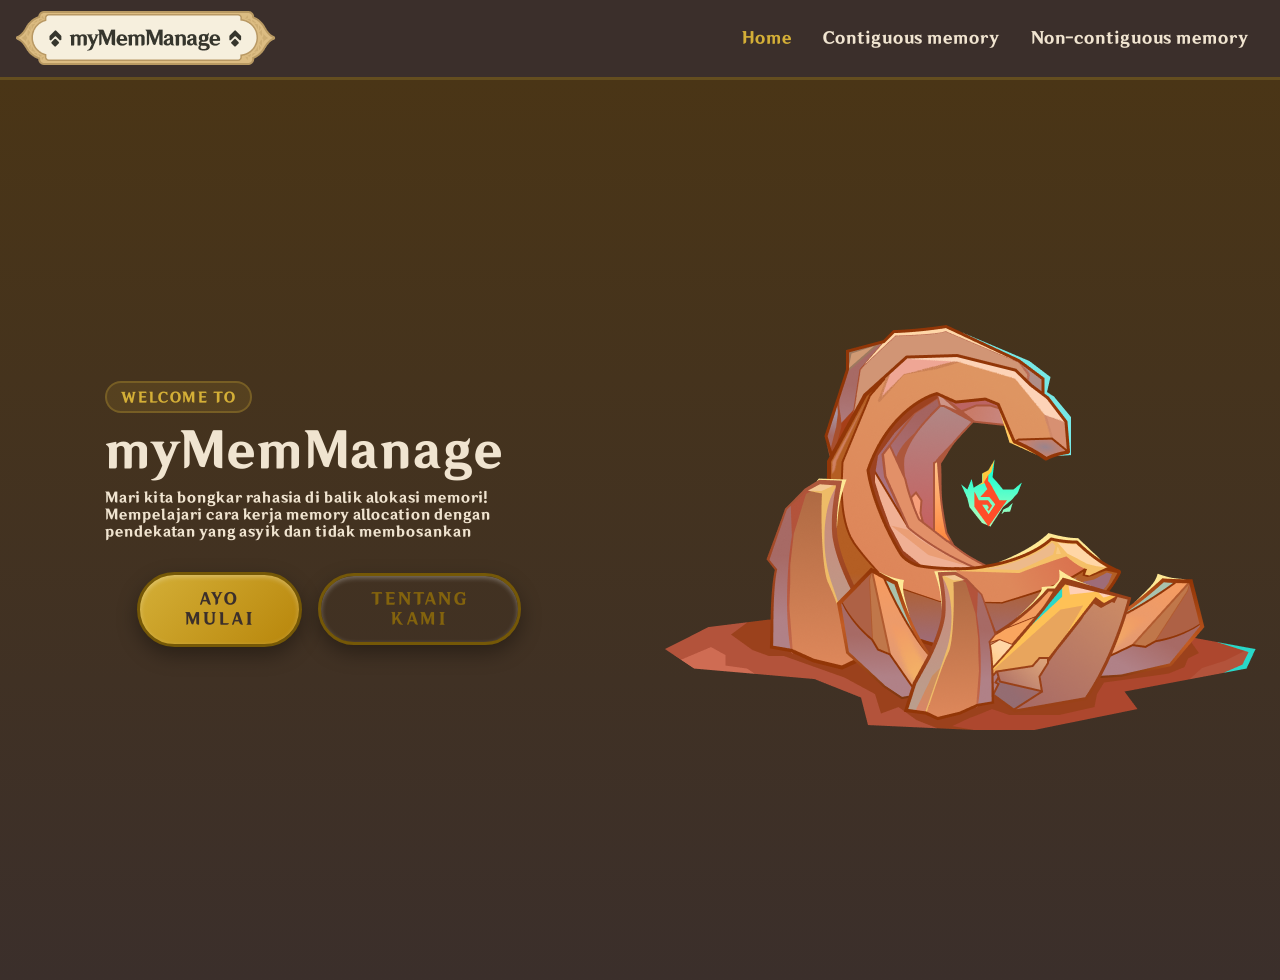
<file: index.html>
<!DOCTYPE html>
<html lang="id">

<head>
    <meta charset="UTF-8">
    <meta name="viewport" content="width=device-width, initial-scale=1.0">
    <title>myMemManage - Manajemen Memori Sistem Operasi</title>
    <link rel="stylesheet" href="style.css">
    <!-- <link rel="stylesheet" href="styles.css"> -->
    <!-- Custom font loaded via styles.css @font-face. Pastikan file font berada di folder `fonts/` -->
</head>

<body>
    <nav>
        <div class="logo">
            <img src="img/logo.png" alt="">
        </div>
        <div class="navcontent">
            <a class="now" href="index.html">Home</a>
            <a href="contiguous.html">Contiguous memory</a>
            <a href="noncontiguous.html">Non-contiguous memory</a>
        </div>
    </nav>
    <main class="scroller">
        <section class="s1">
            <div class="informasi">
                <div class="badge">
                    WELCOME TO
                </div>
                <div class="title">
                    myMemManage
                </div>
                <p class="homeDeskripsi">
                    Mari kita bongkar rahasia di balik alokasi memori! <br>
                    Mempelajari cara
                    kerja memory allocation dengan pendekatan
                    yang asyik dan tidak membosankan
                </p>
                <div class="homeButton1">
                    <button id="start-cta" class="cta-button primary">Ayo Mulai</button>
                    <button id="about-btn" class="cta-button ghost">Tentang Kami</button>
                </div>
            </div>
            <div class="gambar">
                <img src="img/banner-illustration.png" alt="banner illustration">
            </div>
        </section>
        <section class="s2">
            <button class="content-nav prev" id="content-prev" aria-label="Previous page">
                    <img src="img/ikonnext.png" alt="Previous" class="nav-icon">
            </button>
            </div>
            <div class="h2border" id="h2border">
                <div class="h2title" id="h2title">
                    CONTIGUOUS MEMORY ALOCATION
                </div>
                <div class="h2deskripsi" id="h2deskripsi">
                    Salah satu metode manajemen memori paling dasar: setiap proses mendapatkan satu blok memori tunggal yang berkelanjutan. Metode ini sederhana namun rentan fragmentasi dan pemborosan ruang memori.
                </div>
                <div class="h2button">
                    <a class="cta-button primary" id="start-btn">MULAI BELAJAR</a>
                    <a class="cta-button ghost" id="sim-btn" >SIMULASI</a>
                    <a class="cta-button ghost" id="lat-btn" >LATIHAN</a>
                </div>
            </div>
            <button class="content-nav next" id="content-next" aria-label="Next page">
                    <img src="img/ikonnext.png" alt="Next" class="nav-icon">
            </button>
        </section>
        <section class="about-section">
        <div class="about-container container">
            <div class="about-inner">
                <h2 class="section-title">Tim Pengembang</h2>
                <p class="section-subtitle">Para ksatria yang membangun website ini</p>
                <div class="developers-grid">
                    <div class="developer-card">
                        <a href="https://www.instagram.com/shiend_d?igsh=MWkwYzc0ano4ajRjaw=="
                            class="developer-link" target="_blank" rel="noopener">
                            <div class="developer-avatar">
                                <img src="img/member1.jpg" alt="Developer 1">
                                <div class="avatar-frame"></div>
                            </div>
                        </a>
                        <h4 class="developer-name">Yusuf Abdurrahman</h4>
                    </div>

                    <div class="developer-card">
                        <a href="https://www.instagram.com/rifkiyh6/"
                            class="developer-link" target="_blank" rel="noopener">
                            <div class="developer-avatar">
                                <img src="img/member2.jpg" alt="Developer 2">
                                <div class="avatar-frame"></div>
                            </div>
                        </a>
                        <h4 class="developer-name">Muhammad Rifki Yusria Hatta</h4>
                    </div>

                    <div class="developer-card">
                        <a href="https://www.instagram.com/fdhlms_/"
                            class="developer-link" target="_blank" rel="noopener">
                            <div class="developer-avatar">
                                <img src="img/member3.jpg" alt="Developer 3">
                                <div class="avatar-frame"></div>
                            </div>
                        </a>
                        <h4 class="developer-name">Fadhel Mohamad Syarushiam</h4>
                    </div>

                    <div class="developer-card">
                        <a href="https://www.instagram.com/yepikazo/"
                            class="developer-link" target="_blank" rel="noopener">
                            <div class="developer-avatar">
                                <img src="img/member4.png" alt="Developer 4">
                                <div class="avatar-frame"></div>
                            </div>
                        </a>
                        <h4 class="developer-name">Yasraf Syifa Maulana</h4>
                    </div>

                    <div class="developer-card">
                        <a href="https://www.instagram.com/jankdit31/"
                            class="developer-link" target="_blank" rel="noopener">
                            <div class="developer-avatar">
                                <img src="img/member5.jpg" alt="Developer 5">
                                <div class="avatar-frame"></div>
                            </div>
                        </a>
                        <h4 class="developer-name">Aditya Ihsan Maulana</h4>
                    </div>

                    <div class="developer-card">
                        <a href="https://www.instagram.com/zypasy_/"
                            class="developer-link" target="_blank" rel="noopener">
                            <div class="developer-avatar">
                                <img src="img/member6.jpg" alt="Developer 6">
                                <div class="avatar-frame"></div>
                            </div>
                        </a>
                        <h4 class="developer-name">Muhammad Ziya Pasya Alghifari</h4>
                    </div>
                </div>
            </div>
    </section>
    <section class="footer">
        <div class="container footer-inner">
            <p class="footer-credit">Dibuat oleh Mahasiswa Informatika 2025 Universitas Siliwangi</p>
            <p class="footer-copy small">Copyright © Siliwangi University. All Rights Reserved <br>Tasikmalaya,
                Indonesia</p>
        </div>
    </section>
    </main>
    <script src="script.js"></script>
</body>

</html>
</file>
<file: style.css>
@font-face {
    font-family: "hywenhei";
    src: url(fonts/HYWenHei-85W.ttf);
    font-weight: 100 900;
    font-style: normal;
    font-display: swap;
}

*,
html {
    padding: 0;
    margin: 0;
}

:root {
    /* adjusted palette to match reference: dark chocolate + warm gold + cream */
    /* softened/dimmed dark browns — made slightly lighter for better readability */
    --bg-dark: #3b2f2b;
    /* page background, a touch lighter */
    --panel-mid: #4a352f;
    /* mid tone for sections, slightly lifted */
    --brown-medium: #7a5a48;
    /* warmer medium brown */
    --brown-dark: #42312a;
    /* primary text brown — lighter than before */
    --gold: #d4af37;
    --gold-light: #f4d03f;
    --gold-dark: #b8860b;
    --cream: #f0e4d0;
    /* softer cream for cards */
    --shadow: rgba(0, 0, 0, 0.35);
    /* brand frame tuning: horizontal extra and vertical extra (include px) */
    --brand-frame-horiz: 64px;
    --brand-frame-vert: 18px;

    /* --navbar-top: rgba(47, 36, 32, 0.95);
  --navbar-bottom: rgba(63, 50, 45, 0.9); */
    --navbar-top: #3e3631;
    --navbar-bottom: #413934;

    --navright-top: rgba(58, 44, 34, 0.9);
    --navright-bottom: rgba(72, 54, 40, 0.88);

    --brand-plate-top: #352a26;
    --brand-plate-bottom: #2a1f1c;
    --brand-plate-border: #8a624f;
}


body {
    font-size: 14px;
    font-family: 'hywenhei';
}



nav {
    background-color: #3b2f2b;
    font-family: 'hywenhei';
    height: 2.8rem;
    display: flex;
    justify-content: space-between;
    padding: 1rem;
    border-bottom: #644e1f solid;
    position: sticky;
    top: 0;
    z-index: 1000;

}

.navcontent {
    display: flex;
    justify-content: space-around;
    align-items: center;
}

.navcontent a {
    text-decoration: none;
    color: #f0e4d0;
    margin: 0 1rem;
    font-size: 16px;
    transition: all 0.2s ease-in-out;

}

.navcontent a:hover {
    transition: all 0.2s ease-in-out;
    transform: translateY(-1px);
    color: #d4af37;

}

.navcontent .now {
    color: #d4af37;

}

.logo {
    display: flex;
    align-items: center;
}

.scroller {
    height: 100vh;
    overflow-y: scroll;
    position: relative;
    scroll-snap-type: y mandatory;
}

.scroller::-webkit-scrollbar {
    display: none;
}

section {
    height: 100vh;
    scroll-snap-align: start;
}

.s1 {
    display: flex;
    justify-content: center;
    align-items: center;
    background-color: #3b2f2b;
    background-image: linear-gradient(to bottom, #4A3516, #3b2f2b);
}

.s2 {
    background-image: linear-gradient(to bottom, #F0E4D0, #cca46b);
    display: flex;
    justify-content: center;
    align-items: center;
    padding: 2rem;
}

.about-section {
    background-image: linear-gradient(to bottom, #cca46b, #F0E4D0);
    display: flex;
    flex-direction: column;
    justify-content: center;
    align-items: center;
    padding: 2rem;
}


/* infoooo */

.badge {
    display: inline-block;
    background: rgba(212, 175, 55, 0.12);
    color: #d4af37;
    border: 2px solid rgba(212, 175, 55, 0.26);
    padding: 0.35rem 0.9rem;
    border-radius: 20px;
    font-weight: 800;
    letter-spacing: 1px;
    margin-bottom: 0.55rem;
}

.title {
    font-size: 48px;
    color: #f0e4d0;
    margin-bottom: 0.55rem;

}

.homeDeskripsi {
    color: #f0e4d0;
}

.informasi {
    font-family: 'hywenhei';
    padding: 5rem;
    margin: 1rem;
    max-width: 35%;
    /* background-color: blue; */


}

.homeButton1 {
    display: flex;
    gap: 1rem;
    align-items: center;
    margin: 2rem;
}

.cta-button {
    font-family: inherit;
    cursor: pointer;
    transition: all 0.25s ease;
    font-weight: bold;

}

.cta-button.primary {
    background-color: #d4af37;
    color: #3b2f2b;
    border: 3px solid #755807;
    padding: 0.9rem 1.6rem;
    font-weight: 800;
    border-radius: 999px;
}

.cta-button.ghost {
    background: transparent;
    color: #83630d;
    border: 3px solid #755807;
    padding: 0.8rem 1.4rem;
    border-radius: 999px;
}

.cta-button:hover {
    transform: translateY(-3px);
}

.cta-button:active {
    transform: translateY(-1px);
}

.cta-button {
    background: linear-gradient(135deg, var(--gold) 0%, var(--gold-dark) 100%);
    color: var(--brown-dark);
    border: none;
    padding: 1.2rem 3rem;
    font-size: 1rem;
    font-weight: 700;
    font-family: inherit;
    border-radius: 50px;
    cursor: pointer;
    box-shadow: 0 8px 20px var(--shadow), inset 0 2px 5px rgba(255, 255, 255, 0.3);
    transition: all 0.3s ease;
    position: relative;
    overflow: hidden;
    text-transform: uppercase;
    letter-spacing: 2px;
    border: 3px solid var(--brown-dark);
}

.cta-button::before {
    content: "";
    position: absolute;
    top: 0;
    left: -100%;
    width: 100%;
    height: 100%;
    background: linear-gradient(90deg,
            transparent,
            rgba(255, 255, 255, 0.3),
            transparent);
    transition: left 0.5s;
    display: none;
}

.cta-button:hover::before {
    left: 100%;
}

.cta-button:hover {
    transform: scale(1.1);
    box-shadow: 0 12px 25px var(--shadow),
        inset 0 2px 5px rgba(255, 255, 255, 0.4);
}

.cta-button:active {
    transform: scale(1);
}


.homebutton1 {
    background-color: #d4af37;
    font-size: 18px;
    padding: 1rem;
    border-radius: 40px;
    border: 3px #3b2f2b solid;
    color: #3b2f2b;
    font-weight: bold;
}

.homebutton2 {
    border-style: none;
    border: 3px #d4af37 solid;
    background-color: #fff;
    font-size: 18px;
    padding: 1rem;
    border-radius: 40px;
    color: #d4af37;
    font-family: 'hywenhei';
    font-weight: bold;


}

.gambar {
    max-width: 50%;
    margin: 1rem;

}

/* =======================home2===================================== */

.h2border {
    border: #A1815B 5px solid;
    background-color: #D6C687;
    border-radius: 3rem;
    padding: 2rem;
    display: flex;
    flex-direction: column;
    justify-content: center;
    align-items: center;
    width: 75%;
    /* height: 70%; */
}

.h2title {
    font-size: 32px;
    margin-bottom: 1rem;
}

.h2deskripsi {
    color: #4A3516;
    width: 80%;
    text-align: justify;
    font-size: 22px;
}

.h2button {
    margin-top: 3rem;
    margin-bottom: 2rem;
}

.h2button a {
    text-decoration: none;

}

.content-nav {
    background-color: #fff;
    width: 56px;
    height: 96px;
    border-radius: 14px;
    display: inline-flex;
    align-items: center;
    justify-content: center;
    font-size: 36px;
    cursor: pointer;
    transition: all 0.2s ease-in-out;
    z-index: 5;
}

/* Icon image inside nav buttons */
.content-nav .nav-icon {
    width: 11rem;
    height: 11rem;
    display: block;
    /* background-color: #fff; */

    /* object-fit: contain; */
    /* make sure the icon is crisp against the button background */
    filter: drop-shadow(0 2px 4px rgba(0, 0, 0, 0.35));
}

/* rotate the prev icon 180deg so the same image can be reused */
.content-nav.prev .nav-icon {
    transform: rotate(180deg);
}

/* slightly reduce glyph/button padding so the icon sits centered visually */
.content-nav {
    padding: 6px;
}

.content-nav.prev {
    left: -28px;
}

.content-nav.next {
    right: -28px;
}

.content-nav:hover {
    transform: scale(1.1);
    transition: all 0.2s ease-in-out;
}

.content-nav:active {
    transform: scale(1);
    transition: all 0.2s ease-in-out;
}

/* =======================profil===================================== */
.h3info {
    font-size: 32px;
    margin-bottom: 1rem;
    display: flex;
    flex-direction: column;
    justify-content: center;
    align-items: center;
}

.h3subtitle {
    color: #4A3516;
    width: 80%;
    font-size: 18px;
}

.about-container {
    margin: 0 auto;
    position: relative;
    align-items: center;
    justify-content: center;
    display: flex;
    width: 90%;
    height: 75%;
}

.section-title {
    font-size: 32px;
}

.section-subtitle {
    color: #4A3516;
    font-size: 22px;
}



.about-inner {
    /* background-color: #fff; */
    display: flex;
    flex-direction: column;
    align-items: center;
    justify-content: flex-start;
    pointer-events: none;
}

.about-inner * {
    pointer-events: auto;
}

.developers-grid {
    display: grid;
    grid-template-columns: repeat(6, 1fr);
    gap: 3rem;
    margin-top: 2rem;
    padding: 2rem;
    border: #A1815B 5px solid;
    background-color: #D6C687;
    /* width: 90%;
    height: 70%; */
    border-radius: 3rem;
}

.developer-card {
    text-align: center;
    transition: transform 0.3s ease;
}

.developer-card:hover {
    transform: translateY(-10px);
}

.developer-avatar {
    position: relative;
    width: 160px;
    height: 250px;
    /* vertical frame height to match decorative border */
    margin: 0 auto 1rem;
    display: flex;
    align-items: center;
    justify-content: center;
}

.developer-avatar img {
    /* the member photo sits inside the decorative frame; size it to fit inside the carved area */
    width: 78%;
    height: 72%;
    object-fit: cover;
    display: block;
    border-radius: 6px;
}

.developer-card:hover .developer-avatar img {
    box-shadow: 0 12px 30px rgba(212, 175, 55, 0.6);
    transform: scale(1.03);
}

.avatar-frame {
    /* use the uploaded decorative border for each developer card */
    position: absolute;
    left: 0;
    top: 0;
    right: 0;
    bottom: 0;
    background-image: url("img/borderabout.png");
    background-repeat: no-repeat;
    background-position: center;
    background-size: 100% 100%;
    pointer-events: none;
    opacity: 0.95;
}

.developer-card:hover .avatar-frame {
    opacity: 1;
}

.developer-name {
    font-size: 1.1rem;
    color: var(--brown-dark);
    font-weight: 600;
    text-shadow: 1px 1px 2px rgba(0, 0, 0, 0.1);
}

/* ====================footer================================ */
.footer {
    display: flex;
    justify-content: center;
    align-items: center;
    background-color: #3b2f2b;
    text-align: center;
    background-image: linear-gradient(to bottom, #4A3516, #3b2f2b);
}

.footer-text {
    font-size: 1.1rem;

}

.footer-subtext {
    font-size: 0.9rem;
    opacity: 0.8;
}

.footer {
    height: 30vh;
    border-top: 1px solid rgba(255, 255, 255, 0.03);
}

.footer-inner {
    max-width: 1120px;
    margin: 0 auto;
    text-align: center;
    padding: 0 18px;
}

.footer-nav {
    display: flex;
    justify-content: center;
    gap: 28px;
    margin-bottom: 18px;
    flex-wrap: wrap;
}

.footer-nav a {
    opacity: 0.86;
    font-size: 0.92rem;
    text-decoration: none;
    transition: color 0.15s ease, opacity 0.15s ease;
}

.footer-nav a:hover {
    opacity: 1;
}

.footer-logo-wrap {
    margin: 6px 0 12px;
}

.footer-logo {
    width: 160px;
    height: auto;
    display: inline-block;
    filter: drop-shadow(0 8px 18px rgba(0, 0, 0, 0.6)) saturate(120%);
}

.footer-copy {
    color: var(--cream, #f6efe6);
    opacity: 0.72;
    font-size: 0.9rem;
    line-height: 1.45;
    margin: 8px auto 0;
    max-width: 900px;
}

.footer-copy.small {
    font-size: 0.78rem;
    opacity: 0.56;
    margin-top: 8px;
}

.footer-credit {
    color: #d4af37;
}



@media screen and (max-width: 768px) {
    body {
        font-size: 14px;
    }

    .navcontent {
        display: none;
    }

    .s1 {
        display: flex;
        justify-content: center;
        flex-wrap: wrap;
    }
}
</file>
<file: styles.css>
* {
  margin: 0;
  padding: 0;
  box-sizing: border-box;
}

/* Custom font embedding: let browser load the font files from the local `fonts/` folder. */
@font-face {
  font-family: "HYWenHei-85W";
  src: local("HYWenHei-85W"), url("fonts/HYWenHei-85W.woff2") format("woff2"),
    url("fonts/HYWenHei-85W.woff") format("woff"),
    url("fonts/HYWenHei-85W.ttf") format("truetype");
  font-weight: 100 900;
  font-style: normal;
  font-display: swap;
}

:root {
  /* adjusted palette to match reference: dark chocolate + warm gold + cream */
  /* softened/dimmed dark browns — made slightly lighter for better readability */
  --bg-dark: #3b2f2b; /* page background, a touch lighter */
  --panel-mid: #4a352f; /* mid tone for sections, slightly lifted */
  --brown-medium: #7a5a48; /* warmer medium brown */
  --brown-dark: #42312a; /* primary text brown — lighter than before */
  --gold: #d4af37;
  --gold-light: #f4d03f;
  --gold-dark: #b8860b;
  --cream: #f0e4d0; /* softer cream for cards */
  --shadow: rgba(0, 0, 0, 0.35);
  /* brand frame tuning: horizontal extra and vertical extra (include px) */
  --brand-frame-horiz: 64px;
  --brand-frame-vert: 18px;

  /* --navbar-top: rgba(47, 36, 32, 0.95);
  --navbar-bottom: rgba(63, 50, 45, 0.9); */
  --navbar-top: #3e3631;
  --navbar-bottom: #413934;

  --navright-top: rgba(58, 44, 34, 0.9);
  --navright-bottom: rgba(72, 54, 40, 0.88);

  --brand-plate-top: #352a26;
  --brand-plate-bottom: #2a1f1c;
  --brand-plate-border: #8a624f;
}



body {
  font-family: "HYWenHei-85W", sans-serif;
  /* add a subtle repeating diamond SVG tile on top, then radial highlight and diagonal textures */
  background-color: var(--bg-dark);
  background-image: url("data:image/svg+xml;utf8,<svg xmlns='http://www.w3.org/2000/svg' width='40' height='40'><polygon points='20,0 40,20 20,40 0,20' fill='%233F322D' opacity='0.04'/></svg>"),
    radial-gradient(
      circle at 10% 10%,
      rgba(212, 175, 55, 0.02) 0,
      transparent 30%
    ),
    linear-gradient(45deg, rgba(255, 255, 255, 0.01) 25%, transparent 25%),
    linear-gradient(-45deg, rgba(255, 255, 255, 0.01) 25%, transparent 25%);
  background-size: 40px 40px, cover, 40px 40px, 40px 40px;
  background-repeat: repeat, no-repeat, repeat, repeat;
  color: var(--brown-dark);
  overflow-x: hidden;
  min-height: 100vh;
}

/* Navbar Styles */
nav {
    background-color: #3b2f2b;
    height: 5rem;
    display: flex;
    justify-content: space-between;
    padding: 1rem;
    border-bottom: #644e1f solid;
    position: sticky;
    top: 0;
    z-index: 1000;

}

.navcontent {
    display: flex;
    justify-content: space-around;
    align-items: center;
}

.navcontent a {
    text-decoration: none;
    color: #f0e4d0;
    margin: 0 1rem;
    font-size: 16px;
    transition: all 0.2s ease-in-out;

}

.navcontent a:hover{
    transition: all 0.2s ease-in-out;
    transform: translateY(-1px);
    color: #d4af37;
}

.logo {
    display: flex;
    align-items: center;
}

.navcontent .now{
        color: #d4af37;

    /* text-decoration: underline; */
    font-weight: bolder;
}
/* Banner Section */
.banner {
  min-height: 90vh;
  display: flex;
  align-items: center;
  justify-content: center;
  position: relative;
  padding: 4rem 2rem;
  overflow: hidden;
}

.banner::before {
  content: "";
  position: absolute;
  top: 0;
  left: 0;
  right: 0;
  bottom: 0;
  /* dark overlay to improve contrast for banner text + decorative radial highlights */
  /* slightly lighter overlay so gold/cream text reads better */
  background: linear-gradient(rgba(141, 92, 1, 0.35), rgba(16, 12, 10, 0.35));
  pointer-events: none;
  z-index: 1;
}

.banner-content {
  text-align: center;
  z-index: 2;
  position: relative;
  max-width: 900px;
}

.banner-shapes {
  position: absolute;
  width: 100%;
  height: 100%;
  top: 0;
  left: 0;
  z-index: 0;
}

.shape {
  position: absolute;
  border: 3px solid var(--gold);
  opacity: 0.2;
  animation: float 6s ease-in-out infinite;
}

.shape-2 {
  width: 150px;
  height: 150px;
  top: 60%;
  right: 15%;
  border-radius: 50%;
  animation-delay: 2s;
}

.shape-3 {
  width: 180px;
  height: 180px;
  bottom: 15%;
  left: 20%;
  border-radius: 60% 40% 30% 70% / 60% 30% 70% 40%;
  animation-delay: 4s;
}

@keyframes float {
  0%,
  100% {
    transform: translateY(0) rotate(0deg);
  }
  50% {
    transform: translateY(-20px) rotate(5deg);
  }
}

.logo-container {
  margin-bottom: 2rem;
}

.logo-circle {
  width: 150px;
  height: 150px;
  margin: 0 auto 1.5rem;
  background: linear-gradient(135deg, var(--gold) 0%, var(--gold-light) 100%);
  border-radius: 50%;
  display: flex;
  align-items: center;
  justify-content: center;
  box-shadow: 0 0 30px rgba(212, 175, 55, 0.6),
    inset 0 0 20px rgba(255, 255, 255, 0.3);
  border: 5px solid var(--brown-dark);
  position: relative;
  animation: pulse 3s ease-in-out infinite;
}

/* Navbar logo image (uploaded by user: img/logo.png) */
.nav-left .brand .nav-logo {
  height: 50px; /* keep same size as before */
  width: auto;
  display: block;
  object-fit: contain;
  border-radius: 0; /* plain image, no rounding */
  background: transparent; /* preserve PNG alpha */
  background-color: transparent;
  /* remove any decorative effects so logo is plain */
  box-shadow: none;
  filter: none;
}

.nav-left .brand:hover {
  /* keep hover neutral so the logo doesn't gain extra decorative plates */
  box-shadow: none;
  transform: none;
}

/* Hide any leftover .brand-text inside navbar if present */
.nav-left .brand .brand-text {
  display: none;
}

/* remove previous ornamental frame pseudo-elements; the pill look is handled by .brand-text directly */
.brand-text::before {
  /* subtle inner decorative line to mimic the inset stroke seen in the reference */
  content: "";
  position: absolute;
  left: 4px;
  right: 4px;
  top: 4px;
  bottom: 4px;
  border-radius: 22px;
  pointer-events: none;
  box-shadow: inset 0 2px 0 rgba(255, 255, 255, 0.06),
    inset 0 -1px 0 rgba(0, 0, 0, 0.12);
  border: 2px solid rgba(255, 255, 255, 0.03);
}

.banner-title {
  font-size: 4.5rem;
  font-weight: 800;
  color: var(--gold);
  /* bright gold face with a subtle dark stroke and luminous glow */
  -webkit-text-stroke: 1px rgba(46, 36, 32, 0.6);
  text-shadow: 0 8px 20px rgba(0, 0, 0, 0.75), 0 2px 0 rgba(0, 0, 0, 0.6),
    0 0 20px rgba(212, 175, 55, 0.25);
  margin-bottom: 1rem;
  letter-spacing: 3px;
}

.greeting-text {
  font-size: 2rem;
  color: rgba(240, 228, 208, 0.96); /* near-cream for readability */
  margin-bottom: 1rem;
  font-weight: 700;
  text-shadow: 0 6px 14px rgba(0, 0, 0, 0.65), 0 0 10px rgba(212, 175, 55, 0.06);
}

.banner-description {
  font-size: 1.3rem;
  color: rgba(240, 228, 208, 0.88); /* softened cream for body copy */
  margin-bottom: 2.5rem;
  line-height: 1.6;
  text-shadow: 0 3px 10px rgba(0, 0, 0, 0.45);
}

.cta-button {
  background: linear-gradient(135deg, var(--gold) 0%, var(--gold-dark) 100%);
  color: var(--brown-dark);
  border: none;
  padding: 1.2rem 3rem;
  font-size: 1.3rem;
  font-weight: 700;
  font-family: inherit;
  border-radius: 50px;
  cursor: pointer;
  box-shadow: 0 8px 20px var(--shadow), inset 0 2px 5px rgba(255, 255, 255, 0.3);
  transition: all 0.3s ease;
  position: relative;
  overflow: hidden;
  text-transform: uppercase;
  letter-spacing: 2px;
  border: 3px solid var(--brown-dark);
}

.cta-button::before {
  content: "";
  position: absolute;
  top: 0;
  left: -100%;
  width: 100%;
  height: 100%;
  background: linear-gradient(
    90deg,
    transparent,
    rgba(255, 255, 255, 0.3),
    transparent
  );
  transition: left 0.5s;
}

.cta-button:hover::before {
  left: 100%;
}

.cta-button:hover {
  transform: translateY(-3px);
  box-shadow: 0 12px 25px var(--shadow),
    inset 0 2px 5px rgba(255, 255, 255, 0.4);
}

.cta-button:active {
  transform: translateY(-1px);
}

.button-text {
  margin-right: 10px;
}

.button-shield {
  font-size: 1.5rem;
}

/* --- Reworked Banner Styles (override earlier banner rules) --- */
.banner {
  min-height: 70vh;
  display: flex;
  align-items: center;
  position: relative;
  padding: 3.5rem 2rem 6rem 2rem;
  overflow: visible;
  background: linear-gradient(
    180deg,
    rgba(16, 12, 10, 0.14),
    rgba(16, 12, 10, 0.22)
  );
}

.banner-inner {
  display: flex;
  gap: 2.5rem;
  align-items: center;
  width: 100%;
  max-width: 1400px;
  margin: 0 auto;
  z-index: 3;
}

.banner-left {
  flex: 1 1 520px;
  color: var(--cream);
  text-align: left;
  padding: 2rem 1rem;
}

.badge {
  display: inline-block;
  background: rgba(212, 175, 55, 0.12);
  color: var(--gold);
  border: 2px solid rgba(212, 175, 55, 0.26);
  padding: 0.35rem 0.9rem;
  border-radius: 20px;
  font-weight: 800;
  letter-spacing: 1px;
  /* reduced gap to title for tighter grouping */
  margin-bottom: 0.55rem;
}

.banner-title {
  font-size: 3.4rem;
  line-height: 1.02;
  /* reduce top margin so badge and title sit closer together, and increase gap to subtitle */
  margin: 0.45rem 0 1rem 0;
  color: var(--cream);
  text-shadow: 0 8px 20px rgba(0, 0, 0, 0.6), 0 0 12px rgba(212, 175, 55, 0.08);
  -webkit-text-stroke: 0.6px rgba(46, 36, 32, 0.6);
}

.banner-subtitle {
  font-size: 1.15rem;
  color: rgba(240, 228, 208, 0.9);
  /* ensure comfortable spacing below title */
  margin: 0.9rem 0 1.6rem 0;
  max-width: 620px;
}

.banner-actions {
  display: flex;
  gap: 1rem;
  margin-top: 1.2rem;
}

.cta-button.primary {
  background: linear-gradient(135deg, var(--gold) 0%, var(--gold-dark) 100%);
  color: var(--brown-dark);
  border: 3px solid var(--brown-dark);
  padding: 0.9rem 1.6rem;
  font-weight: 800;
  border-radius: 999px;
}

.cta-button.ghost {
  background: transparent;
  color: #83630d;
  border: 3px solid #755807;
  padding: 0.8rem 1.4rem;
  border-radius: 999px;
}

.banner-right {
  flex: 1 1 560px;
  display: flex;
  align-items: center;
  justify-content: center;
  position: relative;
  padding: 0 1rem;
}

.banner-illustration {
  width: 100%;
  max-width: 780px;
  height: auto;
  display: block;
  object-fit: contain;
  transform: translateX(6%);
  filter: drop-shadow(0 18px 26px rgba(0, 0, 0, 0.6));
}

.banner-ribbon {
  position: absolute;
  left: 0;
  right: 0;
  bottom: -2rem;
  height: 110px;
  background: linear-gradient(
    90deg,
    rgba(212, 175, 55, 0.95),
    rgba(196, 144, 56, 0.9)
  );
  clip-path: polygon(0 10%, 100% 0%, 100% 70%, 0% 100%);
  box-shadow: 0 -10px 40px rgba(0, 0, 0, 0.5);
  z-index: 2;
  opacity: 0.95;
}

@keyframes float {
  0%,
  100% {
    transform: translateY(0) rotate(0deg);
  }
  50% {
    transform: translateY(-16px) rotate(4deg);
  }
}

/* keep CTA base class behaviors */
.cta-button {
  font-family: inherit;
  cursor: pointer;
  transition: all 0.25s ease;
}
.cta-button:hover {
  transform: translateY(-3px);
}
.cta-button:active {
  transform: translateY(-1px);
}

/* Responsive tweaks for the new banner */
@media (max-width: 900px) {
  .banner-inner {
    flex-direction: column-reverse;
    gap: 1.2rem;
  }
  .banner-left {
    text-align: center;
    padding: 1rem;
  }
  .banner-right {
    width: 100%;
  }
  .banner-title {
    font-size: 2.4rem;
  }
  .banner-subtitle {
    font-size: 1rem;
  }
  .banner-ribbon {
    display: none;
  }
}

/* End reworked banner CSS */

/* Preview Section */
.preview-section {
  /* padding: 6rem 2rem; */
  background: linear-gradient(180deg, #e8d5b7 0%, #e5ba8c 100%);
  /* position: relative; */
}

.preview-section::before {
  content: "";
  position: absolute;
  top: 0;
  left: 0;
  right: 0;
  height: 100px;
  background: linear-gradient(
    180deg,
    transparent 0%,
    rgba(139, 111, 71, 0.1) 100%
  );
}

.container {
  max-width: 1400px;
  margin: 0 auto;
  margin-top: 4rem;
}

.section-title {
  font-size: 3.5rem;
  text-align: center;
  color: var(--brown-dark);
  margin-bottom: 1rem;
  text-shadow: 2px 2px 0 var(--gold), 4px 4px 8px var(--shadow);
  position: relative;
  display: inline-block;
  width: 100%;
}

.section-title::before,
.section-title::after {
  /* replace decorative sword glyph with the uploaded star icon image */
  content: "";
  display: inline-block;
  width: 44px;
  height: 44px;
  margin: 0 2rem;
  vertical-align: middle;
  background-image: url("img/staricon.png");
  background-repeat: no-repeat;
  background-position: center;
  background-size: contain;
  opacity: 0.95;
}

.section-subtitle {
  text-align: center;
  font-size: 1.3rem;
  color: var(--brown-medium);
  margin-bottom: 4rem;
}

.materials-grid {
  display: grid;
  grid-template-columns: repeat(2, 1fr);
  gap: 3rem;
  margin-top: 3rem;
}

.material-card {
  background: linear-gradient(180deg, var(--cream) 0%, #efe2c8 100%);
  border: 3px solid rgba(75, 55, 45, 0.12);
  border-radius: 18px;
  padding: 2.2rem 2rem;
  text-align: center;
  position: relative;
  box-shadow: 0 10px 30px rgba(10, 8, 6, 0.6),
    inset 0 1px 0 rgba(255, 255, 255, 0.2);
  transition: transform 0.35s ease, box-shadow 0.35s ease;
  overflow: hidden;
}

.material-card::before {
  content: "";
  position: absolute;
  top: -50%;
  left: -50%;
  width: 200%;
  height: 200%;
  background: radial-gradient(
    circle,
    rgba(212, 175, 55, 0.1) 0%,
    transparent 70%
  );
  opacity: 0;
  transition: opacity 0.4s ease;
}

.material-card:hover::before {
  opacity: 1;
}

.material-card:hover {
  transform: translateY(-8px);
  box-shadow: 0 20px 50px rgba(10, 8, 6, 0.65),
    0 0 30px rgba(212, 175, 55, 0.08);
  border-color: rgba(212, 175, 55, 0.12);
}

.card-decoration {
  position: absolute;
  font-size: 2rem;
  opacity: 0.3;
  animation: float 4s ease-in-out infinite;
}

.card-top-left {
  top: 15px;
  left: 15px;
  animation-delay: 0s;
}

.card-top-right {
  top: 15px;
  right: 15px;
  animation-delay: 1s;
}

.card-bottom-left {
  bottom: 15px;
  left: 15px;
  animation-delay: 2s;
}

.card-bottom-right {
  bottom: 15px;
  right: 15px;
  animation-delay: 3s;
}

.material-icon {
  font-size: 5rem;
  margin-bottom: 1.5rem;
  filter: drop-shadow(2px 2px 4px var(--shadow));
}

.material-title {
  font-size: 2.5rem;
  color: var(--brown-dark);
  margin-bottom: 1.5rem;
  text-shadow: 2px 2px 4px rgba(0, 0, 0, 0.1);
}

.material-description {
  font-size: 1.1rem;
  color: var(--brown-medium);
  line-height: 1.8;
  margin-bottom: 2rem;
  min-height: 80px;
}

.material-features {
  display: flex;
  justify-content: center;
  gap: 1rem;
  margin-bottom: 2rem;
  flex-wrap: wrap;
}

.feature-tag {
  background: linear-gradient(135deg, var(--gold) 0%, var(--gold-light) 100%);
  color: var(--brown-dark);
  padding: 0.5rem 1.2rem;
  border-radius: 20px;
  font-size: 0.9rem;
  font-weight: 600;
  border: 2px solid var(--brown-dark);
  box-shadow: 0 3px 8px var(--shadow);
}

.material-button {
  background: linear-gradient(
    135deg,
    var(--brown-medium) 0%,
    var(--brown-dark) 100%
  );
  color: var(--gold-light);
  border: 3px solid var(--gold);
  padding: 1rem 2.5rem;
  font-size: 1.1rem;
  font-weight: 700;
  font-family: inherit;
  border-radius: 50px;
  cursor: pointer;
  transition: all 0.3s ease;
  text-transform: uppercase;
  letter-spacing: 1px;
  box-shadow: 0 5px 15px var(--shadow);
  position: relative;
  z-index: 1;
}

.material-button:hover {
  background: linear-gradient(
    135deg,
    var(--brown-dark) 0%,
    var(--brown-medium) 100%
  );
  transform: translateY(-3px);
  box-shadow: 0 8px 20px var(--shadow);
  border-color: var(--gold-light);
}

.material-button:active {
  transform: translateY(-1px);
}

/* About Section */
.about-section {
  padding: 4rem 2rem;
  /* background: linear-gradient(180deg, #d4a574 0%,  #bd9436 50%, #c9a961 100%); */
  background: linear-gradient(180deg, #e5ba8c 0%, #e8d5b7 27%, #e5ba8c 100%);
  position: relative;
}

/* New about container using uploaded artwork as background */
.about-container {
  margin: 0 auto;
  position: relative;
  align-items: center;
  justify-content: center;
  display: flex;
  padding-top: 1rem;
  margin-top: 5rem;
  /* the visual artwork is now a real <img> (.about-art) inside this container */
}

/* artwork element (PNG) - use drop-shadow so the shadow follows the PNG alpha channel */
.about-art {
  align-items: center;
  justify-content: center;
  /* display: block; */
  width: 100rem;
  height: 35rem;
  margin-top: 12rem;
  border-radius: 28px;
  -webkit-filter: drop-shadow(0 26px 36px rgba(0, 0, 0, 0.38));
  filter: drop-shadow(0 26px 36px rgba(0, 0, 0, 0.38));
}

/* .about-inner overlays the content on top of the artwork */
.about-inner {
  position: absolute;
  left: 0;
  right: 0;
  top: 0;
  bottom: 0;
  display: flex;
  flex-direction: column;
  align-items: center;
  justify-content: flex-start;
  padding: 3.2rem 2.4rem 4.2rem 2.4rem;
  pointer-events: none; /* so clicks pass through to any interactive parts if needed; override for children */
}

.about-inner * {
  pointer-events: auto;
}

.developers-grid {
  display: grid;
  grid-template-columns: repeat(6, 1fr);
  gap: 3rem;
  margin-top: 7rem;
}

.developer-card {
  text-align: center;
  transition: transform 0.3s ease;
}

.developer-card:hover {
  transform: translateY(-10px);
}

.developer-avatar {
  position: relative;
  width: 160px;
  height: 250px; /* vertical frame height to match decorative border */
  margin: 0 auto 1rem;
  display: flex;
  align-items: center;
  justify-content: center;
}

.developer-avatar img {
  /* the member photo sits inside the decorative frame; size it to fit inside the carved area */
  width: 78%;
  height: 72%;
  object-fit: cover;
  display: block;
  border-radius: 6px;
}

.developer-card:hover .developer-avatar img {
  box-shadow: 0 12px 30px rgba(212, 175, 55, 0.6);
  transform: scale(1.03);
}

.avatar-frame {
  /* use the uploaded decorative border for each developer card */
  position: absolute;
  left: 0;
  top: 0;
  right: 0;
  bottom: 0;
  background-image: url("img/borderabout.png");
  background-repeat: no-repeat;
  background-position: center;
  background-size: 100% 100%;
  pointer-events: none;
  opacity: 0.95;
}

.developer-card:hover .avatar-frame {
  opacity: 1;
}

.developer-name {
  font-size: 1.1rem;
  color: var(--brown-dark);
  font-weight: 600;
  text-shadow: 1px 1px 2px rgba(0, 0, 0, 0.1);
}

/* Footer */
.footer {
  background: linear-gradient(180deg, var(--brown-dark) 0%, #5a3e2e 100%);
  padding: 3rem 2rem;
  text-align: center;
  position: relative;
  border-top: 3px solid var(--gold);
}
.footer-text {
  color: var(--gold-light);
  font-size: 1.1rem;
  margin-bottom: 0.5rem;
  text-shadow: 2px 2px 4px var(--shadow);
}

.footer-subtext {
  color: var(--cream);
  font-size: 0.9rem;
  opacity: 0.8;
}
.footer {
  /* theme-aware dark footer */
  background: linear-gradient(
    180deg,
    var(--brown-dark, #0f0c0a),
    rgba(10, 8, 6, 0.98)
  );
  color: var(--cream, #f6efe6);
  padding: 48px 0 36px;
  border-top: 1px solid rgba(255, 255, 255, 0.03);
}

.footer-inner {
  max-width: 1120px;
  margin: 0 auto;
  text-align: center;
  padding: 0 18px;
}

.footer-nav {
  display: flex;
  justify-content: center;
  gap: 28px;
  margin-bottom: 18px;
  flex-wrap: wrap;
}

.footer-nav a {
  color: var(--cream, #f6efe6);
  opacity: 0.86;
  font-size: 0.92rem;
  text-decoration: none;
  transition: color 0.15s ease, opacity 0.15s ease;
}

.footer-nav a:hover {
  color: var(--gold, #d4af37);
  opacity: 1;
}

.footer-logo-wrap {
  margin: 6px 0 12px;
}

.footer-logo {
  width: 160px;
  height: auto;
  display: inline-block;
  filter: drop-shadow(0 8px 18px rgba(0, 0, 0, 0.6)) saturate(120%);
}

.footer-copy {
  color: var(--cream, #f6efe6);
  opacity: 0.72;
  font-size: 0.9rem;
  line-height: 1.45;
  margin: 8px auto 0;
  max-width: 900px;
}

.footer-copy.small {
  font-size: 0.78rem;
  opacity: 0.56;
  margin-top: 8px;
}

@media (max-width: 720px) {
  .footer-nav {
    gap: 14px;
  }
  .footer-logo {
    width: 110px;
  }
  .footer-copy {
    font-size: 0.82rem;
  }
}

/* Footer credits list (names + NPM) */
.credits-wrap .footer-title {
  font-size: 1.05rem;
  color: var(--cream, #f6efe6);
  margin-bottom: 10px;
  font-weight: 600;
}

.credits-list {
  list-style: none;
  padding: 0;
  margin: 8px auto 14px;
  display: grid;
  grid-template-columns: repeat(2, minmax(160px, 1fr));
  gap: 8px 18px;
  justify-items: start;
  align-items: center;
  width: min(720px, 100%);
}

.credits-list li {
  color: var(--cream, #f6efe6);
  opacity: 0.9;
  padding: 6px 10px;
  font-size: 0.9rem; /* reduced overall */
  border-radius: 6px;
}

@media (max-width: 520px) {
  .credits-list {
    grid-template-columns: 1fr 1fr;
    width: 100%;
    gap: 6px 10px;
  }
  .credits-list li {
    font-size: 0.82rem;
    padding: 6px 8px;
  }
}

/* footer note lines */
.footer-note {
  color: var(--cream, #f6efe6);
  opacity: 0.88;
  font-size: 0.95rem;
  margin: 6px 0 2px;
}

/* reduce footer copy sizes a bit for compactness */
.footer-copy {
  font-size: 0.82rem;
}
.footer-copy.small {
  font-size: 0.72rem;
}

/* single-line footer credit */
.footer-credit {
  color: var(--cream, #f6efe6);
  opacity: 0.95;
  font-size: 0.95rem;
  margin: 0 0 10px 0;
  font-weight: 600;
}

/* Responsive Design */
@media (max-width: 1200px) {
  .developers-grid {
    grid-template-columns: repeat(3, 1fr);
  }
}

@media (max-width: 768px) {
  .materials-grid {
    grid-template-columns: 1fr;
  }

  .developers-grid {
    grid-template-columns: repeat(2, 1fr);
  }

  .banner-title {
    font-size: 4.5rem;
    font-weight: 800;
    color: var(--gold);
    /* stronger gold text with dark outline + glow to match reference */
    -webkit-text-stroke: 1px rgba(46, 36, 32, 0.6);
    text-shadow: 0 6px 14px rgba(0, 0, 0, 0.75), 0 2px 0 rgba(0, 0, 0, 0.6),
      0 0 14px rgba(212, 175, 55, 0.18);
    margin-bottom: 1rem;
    letter-spacing: 3px;
    font-size: 0.9rem;
    padding: 0.5rem 1rem;
  }
}

/* --- Content Preview / Isi Interaktif (baru) --- */
.content-section {
  padding: 3.5rem 2rem 6rem 2rem;
  position: relative;
}

.content-panel {
  max-width: 1200px;
  margin: 2rem auto 0 auto;
  display: flex;
  align-items: center;
  gap: 1rem;
  position: relative;
  justify-content: center;
}

.content-nav {
  background: transparent;
  border: transparent;
  color: transparent;
  width: 56px;
  height: 96px;
  border-radius: 14px;
  display: inline-flex;
  align-items: center;
  justify-content: center;
  font-size: 36px;
  cursor: pointer;
  position: absolute;
  top: 50%;
  transform: translateY(-50%);
  z-index: 5;
}

/* Icon image inside nav buttons */
.content-nav .nav-icon {
  width: 11rem;
  height: 11rem;
  display: block;
  object-fit: contain;
  /* make sure the icon is crisp against the button background */
  filter: drop-shadow(0 2px 4px rgba(0, 0, 0, 0.35));
}

/* rotate the prev icon 180deg so the same image can be reused */
.content-nav.prev .nav-icon {
  transform: rotate(180deg);
}

/* slightly reduce glyph/button padding so the icon sits centered visually */
.content-nav {
  padding: 6px;
}

.content-nav.prev {
  left: -28px;
}
.content-nav.next {
  right: -28px;
}

.content-nav:hover {
  transform: translateY(-52%);
}

.content-frame {
  flex: 1 1 auto;
  position: relative;
  width: 100%;
}

.content-card {
  /* container that uses the uploaded image as a background; content flows inside */
  position: relative;
  display: block;
  /* padding: 3.2rem 3.2rem 4.2rem 3.2rem; */
  /* margin: 0 auto; */
  width: 130%;
  height: 35rem;
  /* max-width: 1100px; */
  background-repeat: no-repeat;
  /* keep the frame's aspect ratio: stretch horizontally, auto height */
  background-position: center top;
  background-size: 80% 100%;
  background-image: url("img/kontenisi.png");
  align-items: center;
  justify-self: center;
  /* content inside will be positioned absolutely (inset) to match the frame area */
}

.content-body {
  position: relative;
  z-index: 2;
}

.content-title {
  font-size: 2.35rem;
  margin: 0 0 0.6rem 0;
  color: var(--brown-dark);
}

.content-title {
  font-size: 2.35rem;
  color: var(--brown-dark);
  margin-bottom: 0.8rem;
  text-shadow: 1px 1px 0 rgba(255, 255, 255, 0.06);
}

.content-desc {
  color: var(--brown-medium);
  font-size: 1.05rem;
  line-height: 1.7;
  margin-bottom: 1.6rem;
  /* margin-left: 2rem;
  margin-right: 2rem; */
  max-width: 90%;
}

.content-actions {
  display: flex;
  gap: 1rem;
  align-items: center;
}

.page-indicator {
  position: absolute;
  right: 18px;
  bottom: 18px;
  font-size: 0.95rem;
  color: rgba(60, 40, 30, 0.85);
  z-index: 6;
}

@media (max-width: 900px) {
  .content-panel {
    flex-direction: column;
  }
  .content-nav {
    display: none;
  }
  .content-card {
    padding: 2rem;
    border-radius: 18px;
    min-height: 240px;
  }
  .content-title {
    font-size: 1.6rem;
  }
  .content-desc {
    font-size: 0.98rem;
  }
}

/* --- Segmented / Choice-style navbar override (image-backed capsule) --- */
/* Use the user-supplied image `img/navbaroption.png` as the capsule background
   and let the inner links size themselves to match. Keep a color fallback. */
.nav-right {
  background-image: url("img/navbaroption.png");
  background-repeat: no-repeat;
  background-position: center;
  /* stretch the image to fill the container so it always covers the links */
  background-size: 100% 100%;
  /* fallback color if image fails to load */
  /* background-color: #b8860b; */
  padding: 8px 28px; /* slightly increased padding so links fit inside the stretched image */
  border-radius: 28px;
  display: flex;
  align-items: center;
  position: relative;
}

.nav-right .nav-link {
  background: transparent; /* links sit on top of the image */
  color: var(--brown-medium); /* agak gelap seperti diminta */
  padding: 0.5rem 1.15rem; /* tuned to fit the visual height of the image */
  border-radius: 18px;
  font-weight: 700;
  letter-spacing: 0.6px;
  text-transform: none;
  box-shadow: none;
  transition: color 0.18s ease, transform 0.12s ease;
  position: relative;
  display: inline-flex;
  align-items: center;
}

.nav-right .nav-link::after {
  display: none;
} /* remove underline in segmented style */

.nav-right .nav-link:hover {
  color: var(--gold-light);
  transform: translateY(-1px);
}

.nav-right .nav-link.active {
  color: var(--gold);
  /* remove text shadow so 'Home' appears plain */
  text-shadow: none;
}

/* Star separators are implemented as real elements (.nav-sep) inside .nav-right
   instead of pseudo-elements. This gives more precise control with flex gap. */
.nav-sep {
  /* make the nav-right fully transparent and remove any image/background */
  background: transparent;
  background-image: none;
  background-color: transparent;
  width: 18px;
  /* ensure no box-shadow so the capsule highlight disappears */
  box-shadow: none;
}

/* inner decorative stroke (subtle gold line near the top inside the capsule) */
.nav-right::before {
  /* keep a very subtle inner highlight to match the image shading (non-intrusive) */
  content: "";
  position: absolute;
  height: 100%;
  width: 100%;
  left: 0;
  top: 0;
  border-radius: 28px;
  pointer-events: none;
  /* remove the inset shadow/highlight so .nav-right appears flat/transparent */
  box-shadow: none;
}

/* make this responsive so the segmented bar compresses on small screens */
@media (max-width: 768px) {
  .nav-right {
    gap: 0.5rem;
    padding: 4px;
  }
  .nav-right .nav-link {
    padding: 0.35rem 0.8rem;
    font-size: 0.95rem;
  }
  .nav-right .nav-link.active {
    padding: 0.4rem 0.95rem;
  }
}

.content-body {
  /* place the content inside the decorative frame by insetting from the image edges
    Use the design variables defined in :root so adjustments are easy. */
  position: absolute;
  top: var(--brand-frame-vert);
  left: var(--brand-frame-horiz);
  right: var(--brand-frame-horiz);
  /* leave bottom inset so multi-line content doesn't overflow the frame */
  bottom: var(--brand-frame-vert);
  z-index: 2;

  /* make it a vertical flex container so align-items / justify-content work
    (e.g. center vertically, or use flex-start to align near the top header area). */
  display: flex;
  flex-direction: column;
  justify-content: center; /* change to center if you want vertical centering */
  align-items: center;

  /* remove the dark background and fixed height so the frame image shows through.
    If you prefer a subtle overlay, use rgba() with low alpha here. */
  background: transparent;
  color: var(--cream);
  padding: 1rem 1.5rem; /* internal spacing inside the inset area */
  overflow: hidden;
  /* background-color: #42312a; */
  margin: 0 13rem;
  gap: 3rem;
}
</file>
